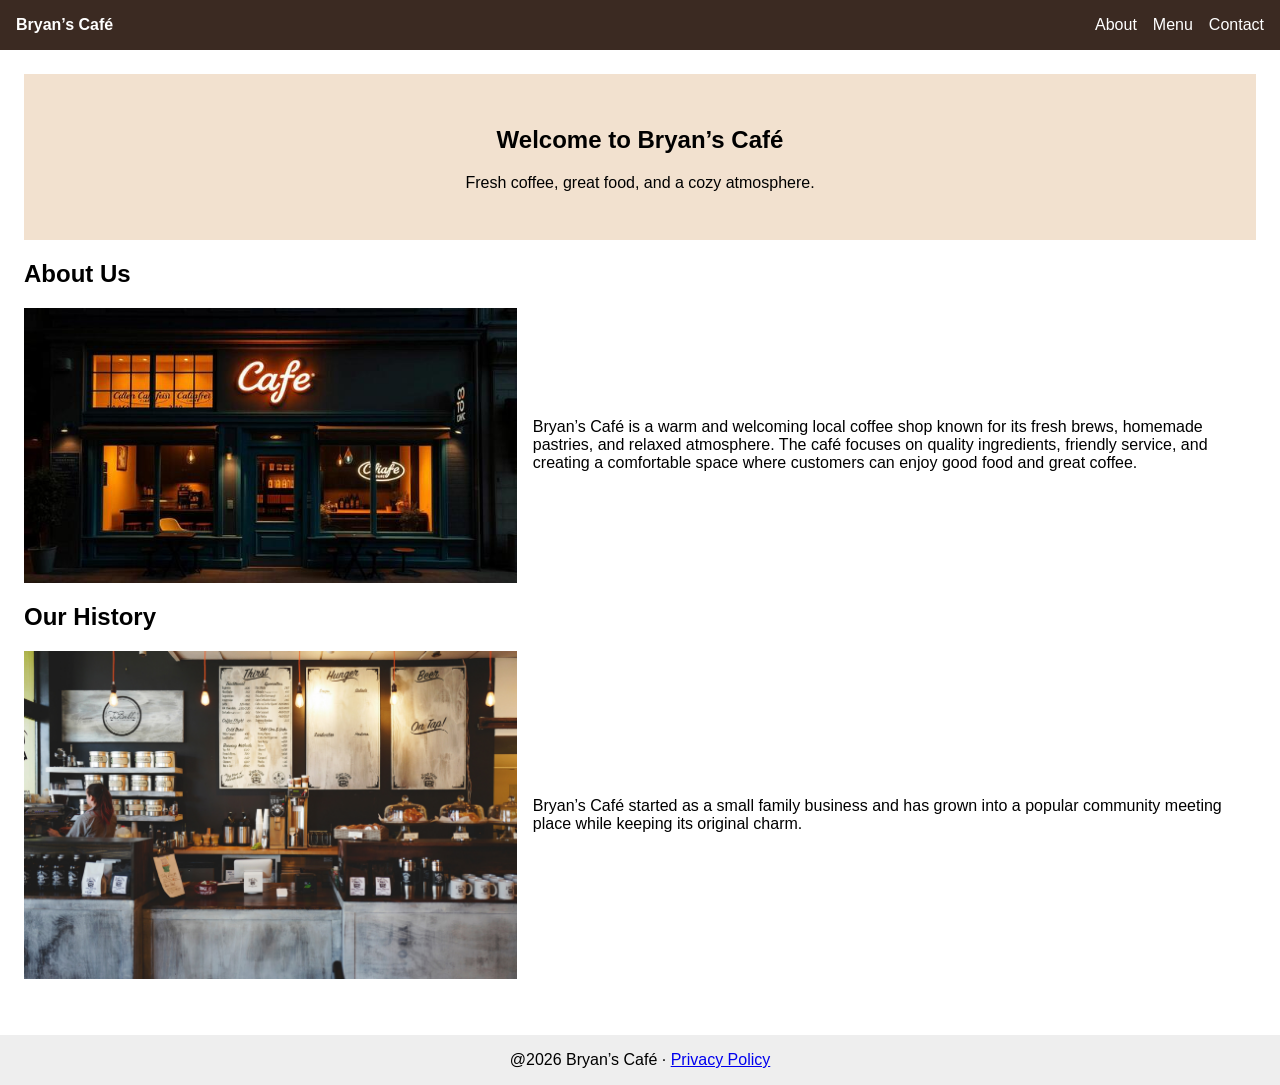
<file: index.html>
<!DOCTYPE html>
<html lang="en">
<head>
  <meta charset="UTF-8">
  <title>About</title>
  <link rel="stylesheet" href="style.css">
  <script defer src="script.js"></script>
</head>
<body>
  <header>
    <nav>
      <a href="index.html" class="logo">Bryan’s Café</a>
      <a href="index.html">About</a>
      <a href="menu.html">Menu</a>
      <a href="contact.html">Contact</a>
    </nav>
  </header>

  <main>
    <section class="banner">
      <h1>Welcome to Bryan’s Café</h1>
      <p>Fresh coffee, great food, and a cozy atmosphere.</p>
    </section>

    <section class="about">
      <h2>About Us</h2>
      <div class="two-column">
        <img src="about.jpg" alt="Café">
        <p>Bryan’s Café is a warm and welcoming local coffee shop known for its fresh brews, homemade pastries, and relaxed atmosphere. The café focuses on quality ingredients, friendly service, and creating a comfortable space where customers can enjoy good food and great coffee.</p>
      </div>
    </section>

    <section class="history">
      <h2>Our History</h2>
      <div class="two-column reverse">
        <p>Bryan’s Café started as a small family business and has grown into a popular community meeting place while keeping its original charm.</p>
        <img src="history.jpg" alt="History">
      </div>
    </section>
  </main>

  <footer>
    <span id="footer-year"></span> Bryan’s Café
    · <a href="privacy.html" target="_blank">Privacy Policy</a>
  </footer>
</body>
</html>
</file>
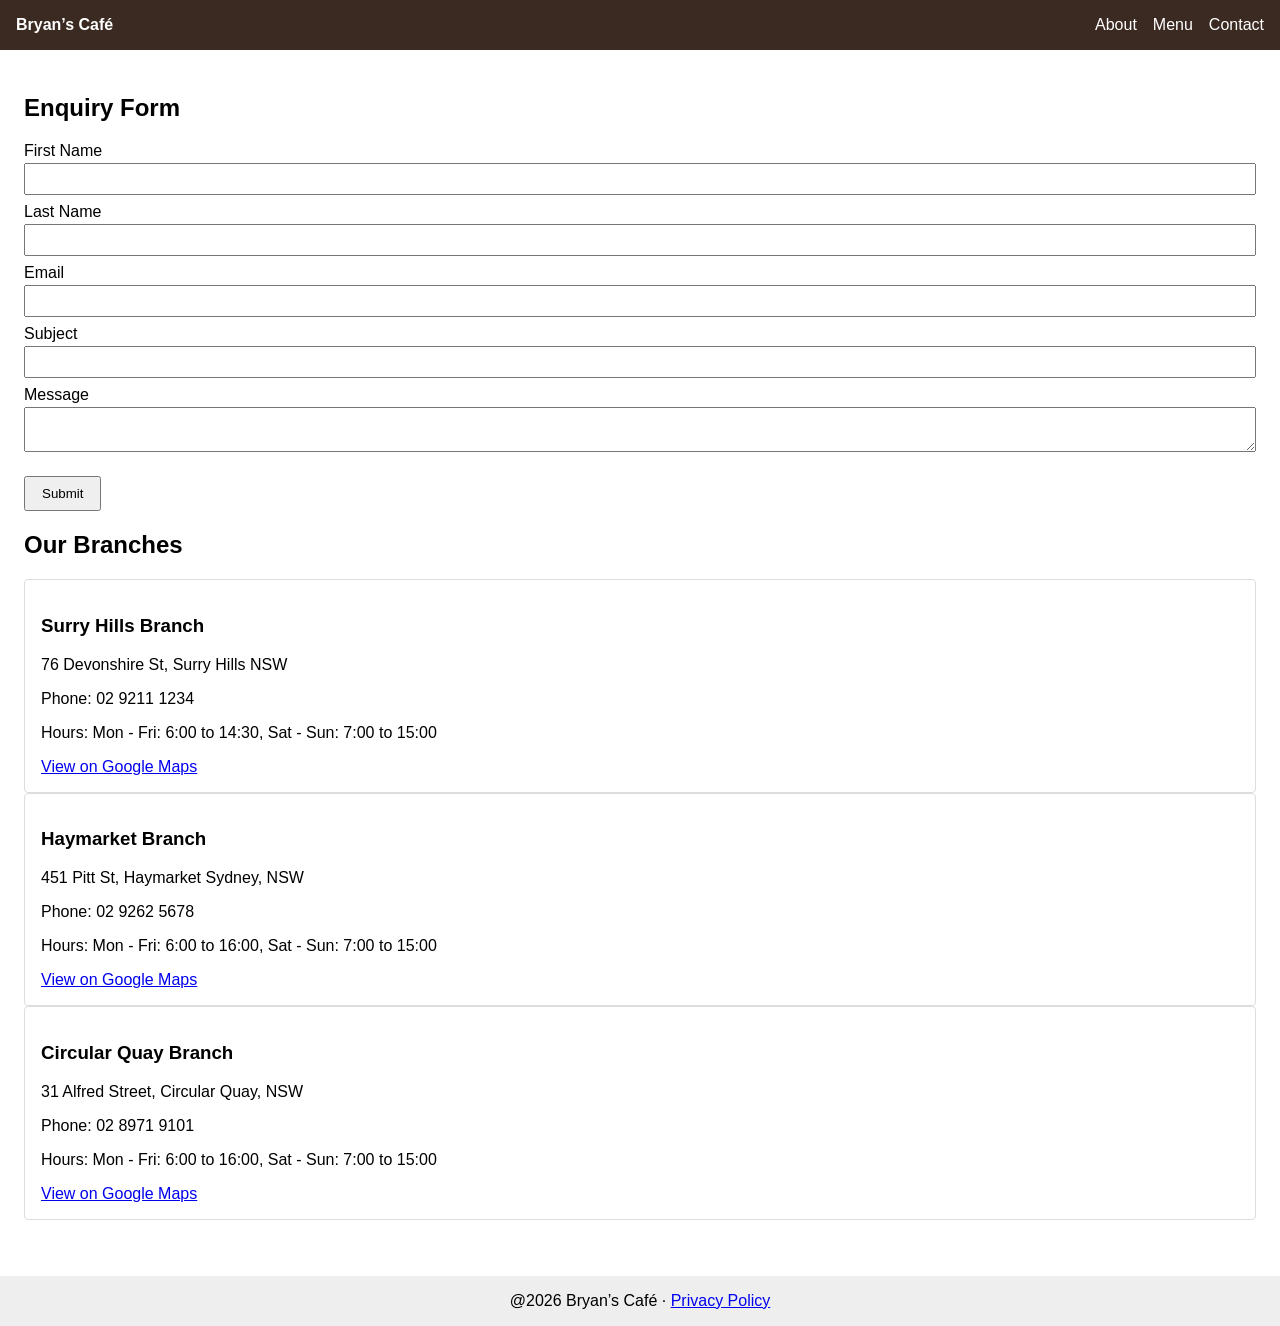
<file: contact.html>
<!DOCTYPE html>
<html lang="en">
<head>
  <meta charset="UTF-8">
  <title>Contact</title>
  <link rel="stylesheet" href="style.css">
  <script defer src="script.js"></script>
</head>
<body>
  <header>
    <nav>
      <a href="index.html" class="logo">Bryan’s Café</a>
      <a href="index.html">About</a>
      <a href="menu.html">Menu</a>
      <a href="contact.html">Contact</a>
    </nav>
  </header>

  <main>
    <section class="enquiry">
      <h1>Enquiry Form</h1>
      <form id="enquiry-form">
        <label>First Name <input type="text" required></label>
        <label>Last Name <input type="text" required></label>
        <label>Email <input type="email" required></label>
        <label>Subject <input type="text" required></label>
        <label>Message <textarea required></textarea></label>
        <button type="submit">Submit</button>
      </form>
    </section>

    <section class="branches">
      <h2>Our Branches</h2>
      <div id="branches-container" class="branches-list">
        <!-- Branches from branches.xml will be injected here -->
      </div>
    </section>
  </main>

  <footer>
    <span id="footer-year"></span> Bryan’s Café
    · <a href="privacy.html" target="_blank">Privacy Policy</a>
  </footer>
</body>
</html>
</file>
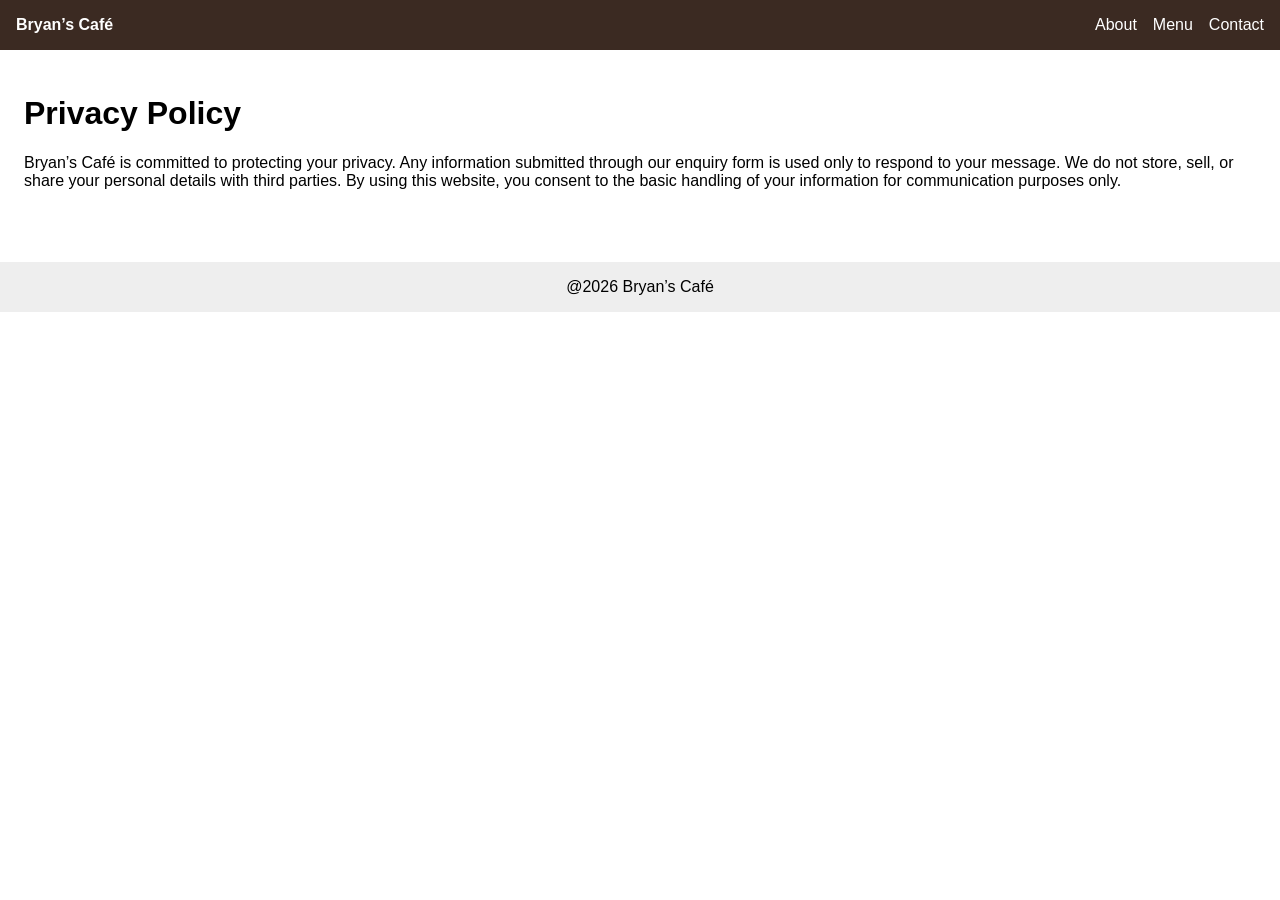
<file: privacy.html>
<!DOCTYPE html>
<html lang="en">
<head>
  <meta charset="UTF-8">
  <title>Privacy Policy</title>
  <link rel="stylesheet" href="style.css">
  <script defer src="script.js"></script>
</head>
<body>
  <header>
    <nav>
      <a href="index.html" class="logo">Bryan’s Café</a>
      <a href="index.html">About</a>
      <a href="menu.html">Menu</a>
      <a href="contact.html">Contact</a>
    </nav>
  </header>

  <main>
    <h1>Privacy Policy</h1>
    <p>Bryan’s Café is committed to protecting your privacy. Any information submitted through our enquiry form is used only to respond to your message. We do not store, sell, or share your personal details with third parties. By using this website, you consent to the basic handling of your information for communication purposes only.</p>
    <p></p>
  </main>

  <footer>
    <span id="footer-year"></span> Bryan’s Café
  </footer>
</body>
</html>
</file>
<file: style.css>
body {
  margin: 0;
  font-family: Arial, sans-serif;
}

header nav {
  display: flex;
  align-items: center;
  gap: 1rem;
  padding: 1rem;
  background: #3b2a22;
  color: #fff;
}

nav a {
  color: #fff;
  text-decoration: none;
}

.logo {
  font-weight: bold;
  margin-right: auto;
}

main {
  padding: 1.5rem;
}

.banner {
  background: #f2e1cf;
  padding: 2rem;
  text-align: center;
}

.two-column {
  display: flex;
  gap: 1rem;
  align-items: center;
}

.two-column.reverse {
  flex-direction: row-reverse;
}

.two-column img {
  max-width: 40%;
}

.menu-grid {
  display: grid;
  grid-template-columns: repeat(auto-fit, minmax(220px, 1fr));
  gap: 1rem;
}

.menu-item, .branch-card {
  border: 1px solid #ddd;
  padding: 1rem;
  border-radius: 4px;
}

.menu-item img {
  max-width: 100%;
  height: auto;
}

footer {
  padding: 1rem;
  text-align: center;
  background: #eee;
  margin-top: 2rem;
}

form label {
  display: block;
  margin-bottom: 0.5rem;
}

input, textarea {
  width: 100%;
  padding: 0.4rem;
  margin-top: 0.2rem;
  box-sizing: border-box;
}

button {
  margin-top: 0.8rem;
  padding: 0.5rem 1rem;
}

/* Responsive */
@media (max-width: 768px) {
  .two-column, .two-column.reverse {
    flex-direction: column;
  }
}

/* ================================
   MENU SECTIONS (NEW)
================================ */

/* Contenedor de cada categoría */
.menu-section {
  margin-bottom: 2rem;
}

/* Títulos de categoría */
.menu-title {
  font-size: 22px;
  margin: 1rem 0;
  font-weight: bold;
  color: #3b2a22;
  border-bottom: 2px solid #ddd;
  padding-bottom: 5px;
}

/* ================================
   MENU ITEMS (IMPROVED)
================================ */

.menu-item {
  text-align: center;
  max-width: 260px;
  margin: 0 auto;
}

.menu-item img {
  width: 100%;
  height: auto;
  border-radius: 6px;
}

.menu-item h3 {
  font-size: 18px;
  margin: 10px 0 5px;
}

.menu-item p {
  font-size: 14px;
  color: #555;
}

.menu-item strong {
  font-size: 16px;
  color: #000;
}
</file>
